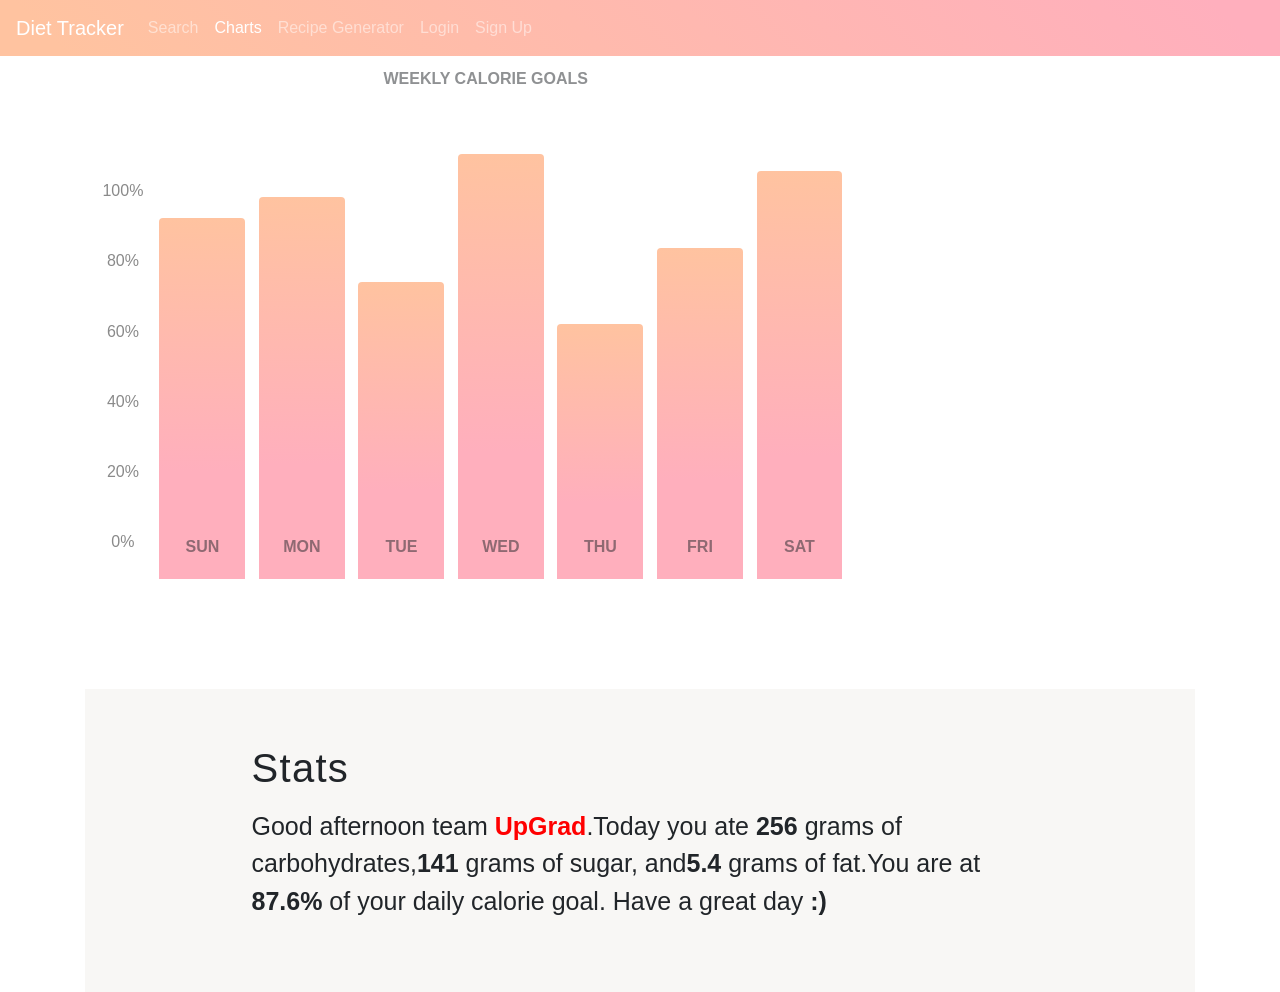
<file: home.html>
<html>

<head>
 
  <meta charset="utf-8">
  <meta name="viewport" content="width=device-width, initial-scale=1, shrink-to-fit=no">

 
  <link rel="stylesheet" href="https://stackpath.bootstrapcdn.com/bootstrap/4.2.1/css/bootstrap.min.css" integrity="sha384-GJzZqFGwb1QTTN6wy59ffF1BuGJpLSa9DkKMp0DgiMDm4iYMj70gZWKYbI706tWS"
    crossorigin="anonymous">
  <link href="https://maxcdn.bootstrapcdn.com/font-awesome/4.7.0/css/font-awesome.min.css" rel="stylesheet">
  <script type="text/JavaScript" src="./js/userhandler.js"></script>
  
</head>


<div id="hover" class="chart">
  <style>

    .flex-wrapper {
            display: flex;
            flex-flow: column wrap-reverse;
        }

        .single-chart {
            width: 20%;
            justify-content: space-around;
        }
         
        .percentage {
            fill: #666;
            font-family: sans-serif;
            font-size: 0.5em;
            text-anchor: middle;

        }

        .bar-graph {
            padding: 0;
            width: 50%;
            display: -webkit-flex;
            display: -ms-flexbox;
            display: flex;
            -webkit-align-items: flex-end;
            -ms-flex-align: end;
            align-items: flex-end;
            height: 425px;
            margin: 0;
            animation-name: bar;
            animation-duration: bar 1s ease-out forwards;
        }

        @keyframes bar {
            0% {
                height: 0 100;
            }
        }

        .bar-graph li {
            display: block;
            padding: 1.5625rem 0;
            position: relative;
            text-align: center;
            vertical-align: bottom;
            border-radius: 4px 4px 0 0;
            max-width: 15%;
            height: 100%;
            margin: 0 1.8% 0 0;
            -webkit-flex: 1 1 15%;
            -ms-flex: 1 1 15%;
            flex: 1 1 15%;
        }

        .bar-graph .bar-graph-axis {
            -webkit-flex: 1 1 8%;
            -ms-flex: 1 1 8%;
            flex: 1 1 8%;
            display: -webkit-flex;
            display: -ms-flexbox;
            display: flex;
            -webkit-flex-direction: column;
            -ms-flex-direction: column;
            flex-direction: column;
            -webkit-justify-content: space-between;
            -ms-flex-pack: justify;
            justify-content: space-between;
        }

        .bar-graph .bar-graph-label {
            margin: 0;
            background-color: none;
            color: #8a8a8a;
            position: relative;
        }

        @media print,
        screen and (min-width: 40em) and (min-width: 64em) {
            .bar-graph .bar-graph-label:before,
            .bar-graph .bar-graph-label:after {
                width: 30%;
            }
        }

        @media print,
        screen and (min-width: 40em) {
            .bar-graph .bar-graph-label:after {
                left: auto;
                right: 0;
            }
        }

        .bar-graph .description {
            font-weight: 800;
            opacity: 0.5;

            text-transform: uppercase;
            width: 100%;
            font-size: 8px;
            bottom: 20px;
            position: absolute;
            font-size: 1rem;
            overflow: hidden;
        }
        .title{
          font-weight: 800;
            opacity: 0.5;

            text-transform: uppercase;
            width: 100%;
            font-size: 8px;
            bottom: 20px;
            margin-bottom:1%;
            font-size: 1rem;
            overflow: hidden;
            text-align:center;
            margin-right:13%;
        }
        .title1{
          font-weight: 100;
            opacity: 0.5;

            text-transform: uppercase;
            width: 100%;
            font-size: 8px;
            bottom: 20px;
            float:left;
            font-size: 1rem;
            overflow: hidden;
         
            margin-left:25%;
        }

        .bar-graph .bar.sun {
            background: linear-gradient(#ffc3a0, #ffafbd 70%);
        }

        .bar-graph .bar.mon {
            background: linear-gradient(#ffc3a0, #ffafbd 70%);
        }

        .bar-graph .bar.tues {
            background: linear-gradient(#ffc3a0, #ffafbd 70%);
        }

        .bar-graph .bar.wed {
            background: linear-gradient(#ffc3a0, #ffafbd 70%);
        }

        .bar-graph .bar.thurs {
            background: linear-gradient(#ffc3a0, #ffafbd 70%);
        }

        .bar-graph .bar.fri {
            background: linear-gradient(#ffc3a0, #ffafbd 70%);
        }

        .bar-graph .bar.sat {
            background: linear-gradient(#ffc3a0, #ffafbd 70%);
        }

        .bar-graph .bar:hover {
            opacity: .65;
        }
        .thecube{
            position:absolute;
            float:left;
        
            font-size:35px;
            margin-left:20%;
            background: linear-gradient(120deg, #ffc3a0 0%, #ffafbd 100%);
	
        }
    </style>
  <svg style="width:0;height:0;position:absolute;" aria-hidden="true" focusable="false">
    <linearGradient id="my-cool-gradient" x2="1" y2="1">
      <stop offset="0%" stop-color="#ffc3a0" />
      <stop offset="100%" stop-color="#ffafbd" />
    </linearGradient>
  </svg>

  <body>
    <nav class="navbar navbar-expand-lg navbar-dark leftBar" style="background-image:linear-gradient(45deg, #ffc3a0 5%, #ffafbd 95%);margin:0;">
      <a class="navbar-brand" href="#">Diet Tracker</a>
      <button class="navbar-toggler" type="button" data-toggle="collapse" data-target="#navbarCollapse" aria-controls="navbarCollapse"
        aria-expanded="false" aria-label="Toggle navigation">
        <span class="navbar-toggler-icon"></span>
      </button>
      <div class="collapse navbar-collapse" id="navbarCollapse">
        <ul class="navbar-nav mr-auto">
          
          <li class="nav-item">
            <a class="nav-link" href="search.html">Search</a>
          </li>
          <li class="nav-item active">
            <a class="nav-link" href="home.html">Charts</a>
          </li>
          <li class="nav-item">
            <a class="nav-link" href="recipe.html">Recipe Generator</a>
          </li>
          <li class="nav-item">
            <a class="nav-link" href="login.html">Login</a>
          </li>
          <li class="nav-item">
            <a class="nav-link" href="signup.html">Sign Up</a>
          </li>
        </ul>
      </div>
    </nav>
</div>
<div class="container">

  <div class="row">
    <div class="col">

      <div class="flex-wrapper" style="width:95%;position: absolute;margin-top:1%">
        <div class="title">
          Weekly Calorie Goals
        </div>
        
      </div>

    </div>
  </div>
 
  <div class="col">
    <ul class="bar-graph" style="width:70%;margin-top:9%;margin-bottom:5%">

      <li class="bar-graph-axis">
        <div class="bar-graph-label">100%</div>
        <div class="bar-graph-label">80%</div>
        <div class="bar-graph-label">60%</div>
        <div class="bar-graph-label">40%</div>
        <div class="bar-graph-label">20%</div>
        <div class="bar-graph-label">0%</div>
      </li>
      <li class="bar sun" style="height: 85%;" title="85%">
        <div class="description">Sun</div>
      </li>
      <li class="bar mon" style="height: 90%;" title="90%">
        <div class="description">Mon</div>
      </li>
      <li class="bar tues" style="height: 70%;" title="70%">
        <div class="description">Tue</div>
      </li>
      <li class="bar wed" style="height: 100%;" title="100%">
        <div class="description">Wed</div>
      </li>
      <li class="bar thurs" style="height: 60%;" title="60%">
        <div class="description">Thu</div>
      </li>
      <li class="bar fri" style="height: 78%;" title="78%">
        <div class="description">Fri</div>
      </li>
      <li class="bar sat" style="height: 96%;" title="96%">
        <div class="description">Sat</div>
      </li>
    </ul>
  </div>
  <div class="row" style="width:70%">
    
</div>

<div id="textDiv" style="width: 100%; 
  background-color: rgb(248, 247, 245); 
  margin: 5% 0% 0% 0%; 
  padding: 5% 15% 5% 15%">
  <h2 style="margin-bottom: 2%; letter-spacing: 1.3px; font-size: 40">Stats</h2>
  <p id="userStats" style="font-size: 25px;">Good afternoon team <b><font color="red">UpGrad</font></b>.Today you ate <b>256</b> grams of carbohydrates,<b>141</b> grams of sugar, and<b>5.4</b> grams of fat.You are at <b>87.6%</b> of your daily calorie goal. Have a great day <b>:)</b> </p>
</div>

<script>updateUserData()</script>

<script src="https://code.jquery.com/jquery-3.3.1.slim.min.js" integrity="sha384-q8i/X+965DzO0rT7abK41JStQIAqVgRVzpbzo5smXKp4YfRvH+8abtTE1Pi6jizo"
  crossorigin="anonymous"></script>
<script src="https://cdnjs.cloudflare.com/ajax/libs/popper.js/1.14.6/umd/popper.min.js" integrity="sha384-wHAiFfRlMFy6i5SRaxvfOCifBUQy1xHdJ/yoi7FRNXMRBu5WHdZYu1hA6ZOblgut"
  crossorigin="anonymous"></script>
<script src="https://stackpath.bootstrapcdn.com/bootstrap/4.2.1/js/bootstrap.min.js" integrity="sha384-B0UglyR+jN6CkvvICOB2joaf5I4l3gm9GU6Hc1og6Ls7i6U/mkkaduKaBhlAXv9k"
  crossorigin="anonymous"></script>
</body>

</html>
</file>
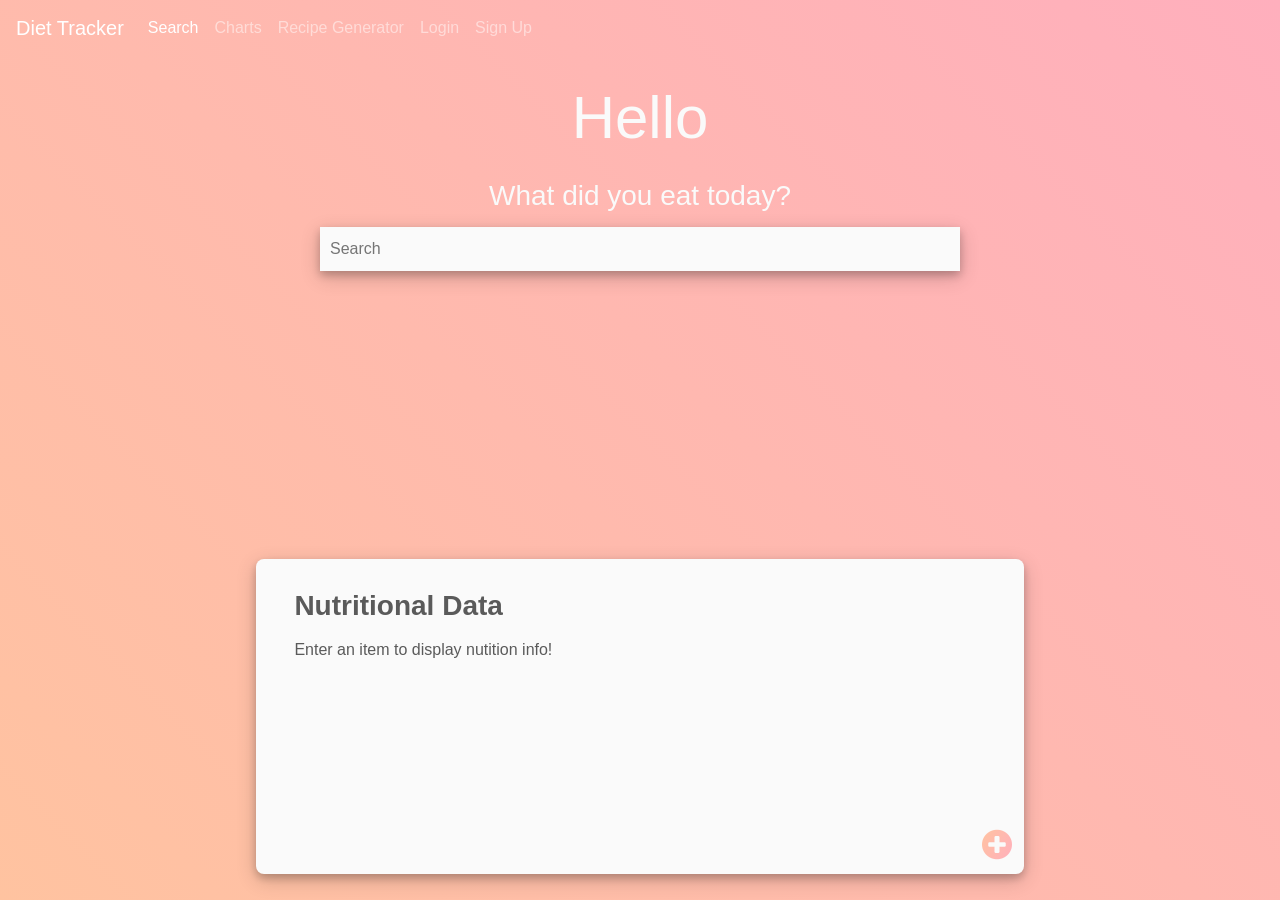
<file: search.html>
<html>

<head>
  <title>Food Search</title>
 
  <meta charset="utf-8">
  <meta name="viewport" content="width=device-width, initial-scale=1, shrink-to-fit=no">

 
  <link rel="stylesheet" href="./css/search.css">
  <link rel="stylesheet" href="https://stackpath.bootstrapcdn.com/bootstrap/4.2.1/css/bootstrap.min.css" integrity="sha384-GJzZqFGwb1QTTN6wy59ffF1BuGJpLSa9DkKMp0DgiMDm4iYMj70gZWKYbI706tWS"
    crossorigin="anonymous">
  <link href="https://maxcdn.bootstrapcdn.com/font-awesome/4.7.0/css/font-awesome.min.css" rel="stylesheet">
  <script src="https://code.jquery.com/jquery-3.3.1.min.js" integrity="sha256-FgpCb/KJQlLNfOu91ta32o/NMZxltwRo8QtmkMRdAu8="
    crossorigin="anonymous"></script>
  <script type="text/JavaScript" src="./js/fetchData.js"></script>
  <script type="text/JavaScript" src="./js/autocomplete.js"></script>
  <script src="./js/userhandler.js"></script>
</head>
<style>
    .fa-gradient {
    background: linear-gradient(120deg, #ffc3a0 0%, #ffafbd 100%);
    -webkit-background-clip: text;
    -webkit-text-fill-color: transparent;
  }

</style>
<body>
  <nav class="navbar navbar-expand-lg navbar-dark rightBar" style="background-color:none;">
    <a class="navbar-brand" href="#">Diet Tracker</a>
    <button class="navbar-toggler" type="button" data-toggle="collapse" data-target="#navbarCollapse" aria-controls="navbarCollapse"
      aria-expanded="false" aria-label="Toggle navigation">
      <span class="navbar-toggler-icon"></span>
    </button>
    <div class="collapse navbar-collapse" id="navbarCollapse">
      <ul class="navbar-nav mr-auto">
      
        <li class="nav-item active">
          <a class="nav-link" href="search.html">Search</a>
        </li>
        <li class="nav-item">
          <a class="nav-link" href="home.html">Charts</a>
        </li>
        <li class="nav-item">
          <a class="nav-link" href="recipe.html">Recipe Generator</a>
        </li>
        <li class="nav-item">
          <a class="nav-link" href="login.html">Login</a>
        </li>
        <li class="nav-item">
          <a class="nav-link" href="signup.html">Sign Up</a>
        </li>
      </ul>
    </div>
  </nav>

  <div id="introGroup"></div>
  <h1 id="greeting">Hello</h1>
  <h3 id="subgreeting">What did you eat today?</h3>
  </div>

  <form id="searchForm" autocomplete="off">
    <div class="autocomplete">
      <input type="text" id="searchField" class="autocomplete" class="formControl" placeholder="Search" aria-label="Recipient's username"
        aria-describedby="button-addon2" onKeyDown="if(event.keyCode==13) searchItem(document.getElementById('searchField').value);"
        oninput="//searchItem(document.getElementById('searchField').value);">
    </div>
  </form>

  <div id="nutritionPaper">
    <h3 id="foodName" class="paperTextHeader"><b>Nutritional Data</b> </h3>
    <p id="energy" class="paperText" style="margin-top: 10px">Enter an item to display nutition info!</p>
    <p id="sugars" class="paperText"></p>
    <p id="lipids" class="paperText"></p>
    <p id="carbs" class="paperText"></p>
    <span id="addFood" onclick="updateUser($(energy).html().replace( /^\D+/g, ''),$(sugars).html().replace( /^\D+/g, ''),$(lipids).html().replace( /^\D+/g, ''),$(carbs).html().replace( /^\D+/g, ''))"
      class="fa fa-plus-circle fa-gradient"></span>
  </div>

 
  <script>
    setGreeting();
    autocomplete(document.getElementById("searchField"), ['apple', 'asparagus', 'avocado', 'artichoke', 'apricot', 'banana', 'beans', 'broccoli', 'bacon', 'bread', 'carrot', 'cranberry', 'celery', 'cabbage', 'coconut', 'chicken', 'calamari', 'duck', 'durian', 'dates', 'fish', 'grapes', 'garlic', 'guava', 'ginger', 'grapefruit', 'honeydew', 'ham', 'hazelnut', 'ice cream', 'jackfruit', 'jellyfish', 'kale', 'kiwi', 'kimchi', 'lamb', 'lemon', 'lime', 'lobster', 'lychee', 'mango', 'milk', 'mushroom', 'mint', 'nectarine', 'noodles', 'octopus', 'onion', 'oyster', 'olive', 'orange', 'peach', 'pear', 'papaya', 'pasta', 'pineapple', 'potatoes', 'quinoa', 'rice', 'raisin', 'radish', 'salad', 'soba', 'soy milk', 'sweet potato', 'strawberry', 'tomato', 'tofu', 'tuna', 'turkey', 'trout', 'vermicelli', 'veal', 'watermelon', 'watercress', 'walnut', 'yoghurt']);
  </script>
  
  <script src="https://cdnjs.cloudflare.com/ajax/libs/popper.js/1.14.6/umd/popper.min.js" integrity="sha384-wHAiFfRlMFy6i5SRaxvfOCifBUQy1xHdJ/yoi7FRNXMRBu5WHdZYu1hA6ZOblgut"
    crossorigin="anonymous"></script>
  <script src="https://stackpath.bootstrapcdn.com/bootstrap/4.2.1/js/bootstrap.min.js" integrity="sha384-B0UglyR+jN6CkvvICOB2joaf5I4l3gm9GU6Hc1og6Ls7i6U/mkkaduKaBhlAXv9k"
    crossorigin="anonymous"></script>
</body>

</html>
</file>
<file: css/search.css>
* { box-sizing: border-box; }
html, body {
  font: 16px Arial; 
  height: 100%;
  margin: 0px;
  background-image: linear-gradient(45deg, #ffc3a0 0%, #ffafbd 100%);
}

input:focus,
select:focus,
textarea:focus,
button:focus {
    outline: none;
}

.autocomplete {
 
  position: relative;
  display: inline-block;
  width: 100%;
  border: none;

}
input {
  border: 1px solid transparent;
  background-color: #fafafa;
  padding: 10px;
  font-size: 16px;
} 
input[type=text] {
  background-color: #fafafa;
  width: 100%;
}
input[type=submit] {
  background-color: DodgerBlue;
  color: #fff;
}
.autocomplete-items {
  position: absolute;
  border: 1px solid #d4d4d4;
  border-bottom: none;
  border-top: none;
  z-index: 99;
  
  top: 100%;
  left: 0;
  right: 0;
}
.autocomplete-items div {
  padding: 1px;
  cursor: pointer;
  background-color: #fff; 
}
.autocomplete-items div:hover {

  background-color: #e9e9e9; 
}
.autocomplete-active {
 
  background-color: DodgerBlue !important; 
  color: #ffffff; 
}

#introGroup {
  margin-top:2%;
}

#searchForm {
  margin: 0% 25% 0% 25%;
}

#greeting {
  font-size: 60px;
  color: #fafafa;
  text-align: center;
  margin-top: 0;
  margin-bottom: 2%;
}

#subgreeting {
  font-size: 28px;
  margin-bottom: 14px;
  color: #fafafa;
  text-align: center;
}

#searchField {
  border:none;
  box-shadow: 0 4px 8px 0 rgba(0, 0, 0, 0.2), 0 6px 20px 0 rgba(0, 0, 0, 0.19);
}

#nutritionPaper {
  margin: 0% 20% 2% 20%;
  padding: 2% 1.5% 0% 3%;
  position: fixed;
  bottom: 0;
  border:none;
  box-shadow: 0 4px 8px 0 rgba(0, 0, 0, 0.2), 0 6px 20px 0 rgba(0, 0, 0, 0.19);
  background-color: #fafafa;
  width: 60%;
  height: 35%;
  border-radius: 8px;
}

.paperTextHeader {
  margin-top: 4px;
  margin-bottom: 15px;
  font-weight: 350;
  color: #5a5a5a;
}

.paperText {
  margin: 0px;
  color: #5a5a5a;
  font-size: 16px;
}

#addFood {
  position:absolute; 
  right: 12px; 
  bottom: 12px; 
  font-size: 35px;
}
</file>
